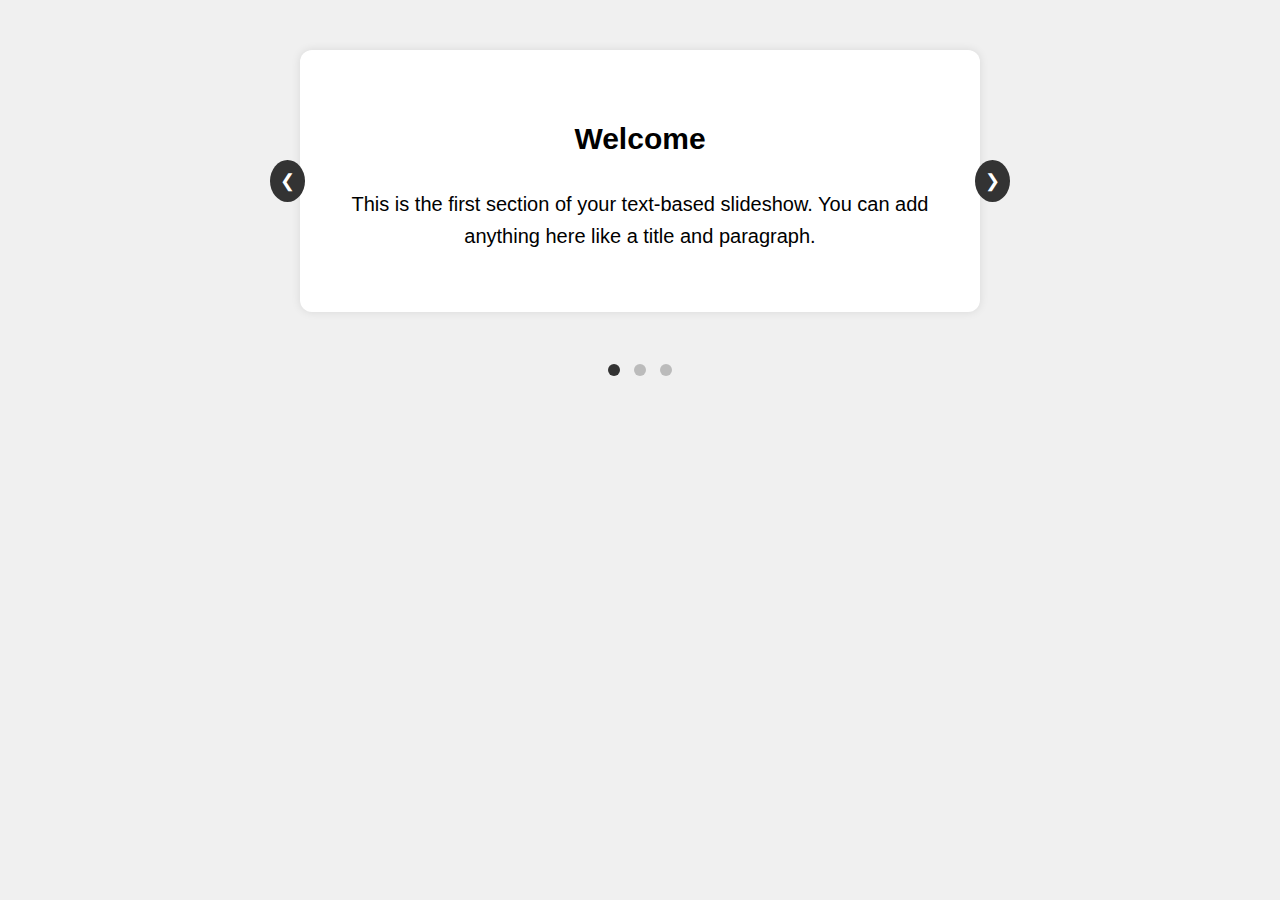
<file: test.html>
<!DOCTYPE html>
<html lang="en">
<head>
  <meta charset="UTF-8">
  <title>Text Slideshow</title>
  <style>
    body {
      font-family: Arial, sans-serif;
      background: #f0f0f0;
      margin: 0;
      padding: 0;
    }

    .slideshow-container {
      max-width: 600px;
      margin: 50px auto;
      position: relative;
      background: white;
      padding: 40px;
      border-radius: 12px;
      box-shadow: 0 0 10px rgba(0,0,0,0.1);
    }

    .slide {
      display: none;
      text-align: center;
      font-size: 20px;
      line-height: 1.6;
    }

    .active {
      display: block;
    }

    .prev, .next {
      cursor: pointer;
      position: absolute;
      top: 50%;
      transform: translateY(-50%);
      padding: 10px;
      color: white;
      background: #333;
      border-radius: 50%;
      font-size: 18px;
      user-select: none;
    }

    .prev { left: -30px; }
    .next { right: -30px; }

    .dot-container {
      text-align: center;
      margin-top: 20px;
    }

    .dot {
      cursor: pointer;
      height: 12px;
      width: 12px;
      margin: 0 5px;
      background-color: #bbb;
      border-radius: 50%;
      display: inline-block;
    }

    .dot.active {
      background-color: #333;
    }
  </style>
</head>
<body>

<div class="slideshow-container">
  <div class="slide active">
    <h2>Welcome</h2>
    <p>This is the first section of your text-based slideshow. You can add anything here like a title and paragraph.</p>
  </div>

  <div class="slide">
    <h2>About Us</h2>
    <p>Here's another section. This could explain your project, website, or team.</p>
  </div>

  <div class="slide">
    <h2>Contact Info</h2>
    <p>This final section might include ways to reach you or links to your portfolio or social media.</p>
  </div>

  <!-- Navigation Arrows -->
  <span class="prev" onclick="changeSlide(-1)">❮</span>
  <span class="next" onclick="changeSlide(1)">❯</span>
</div>

<!-- Dots -->
<div class="dot-container">
  <span class="dot active" onclick="currentSlide(1)"></span>
  <span class="dot" onclick="currentSlide(2)"></span>
  <span class="dot" onclick="currentSlide(3)"></span>
</div>

<script>
  let slideIndex = 1;
  showSlide(slideIndex);

  function changeSlide(n) {
    showSlide(slideIndex += n);
  }

  function currentSlide(n) {
    showSlide(slideIndex = n);
  }

  function showSlide(n) {
    const slides = document.getElementsByClassName("slide");
    const dots = document.getElementsByClassName("dot");

    if (n > slides.length) { slideIndex = 1 }
    if (n < 1) { slideIndex = slides.length }

    for (let i = 0; i < slides.length; i++) {
      slides[i].style.display = "none";
      slides[i].classList.remove("active");
    }

    for (let i = 0; i < dots.length; i++) {
      dots[i].classList.remove("active");
    }

    slides[slideIndex - 1].style.display = "block";
    slides[slideIndex - 1].classList.add("active");
    dots[slideIndex - 1].classList.add("active");
  }

  // Optional: Auto-slide every 5 seconds
  setInterval(() => {
    changeSlide(1);
  }, 5000);
</script>

</body>
</html>
</file>
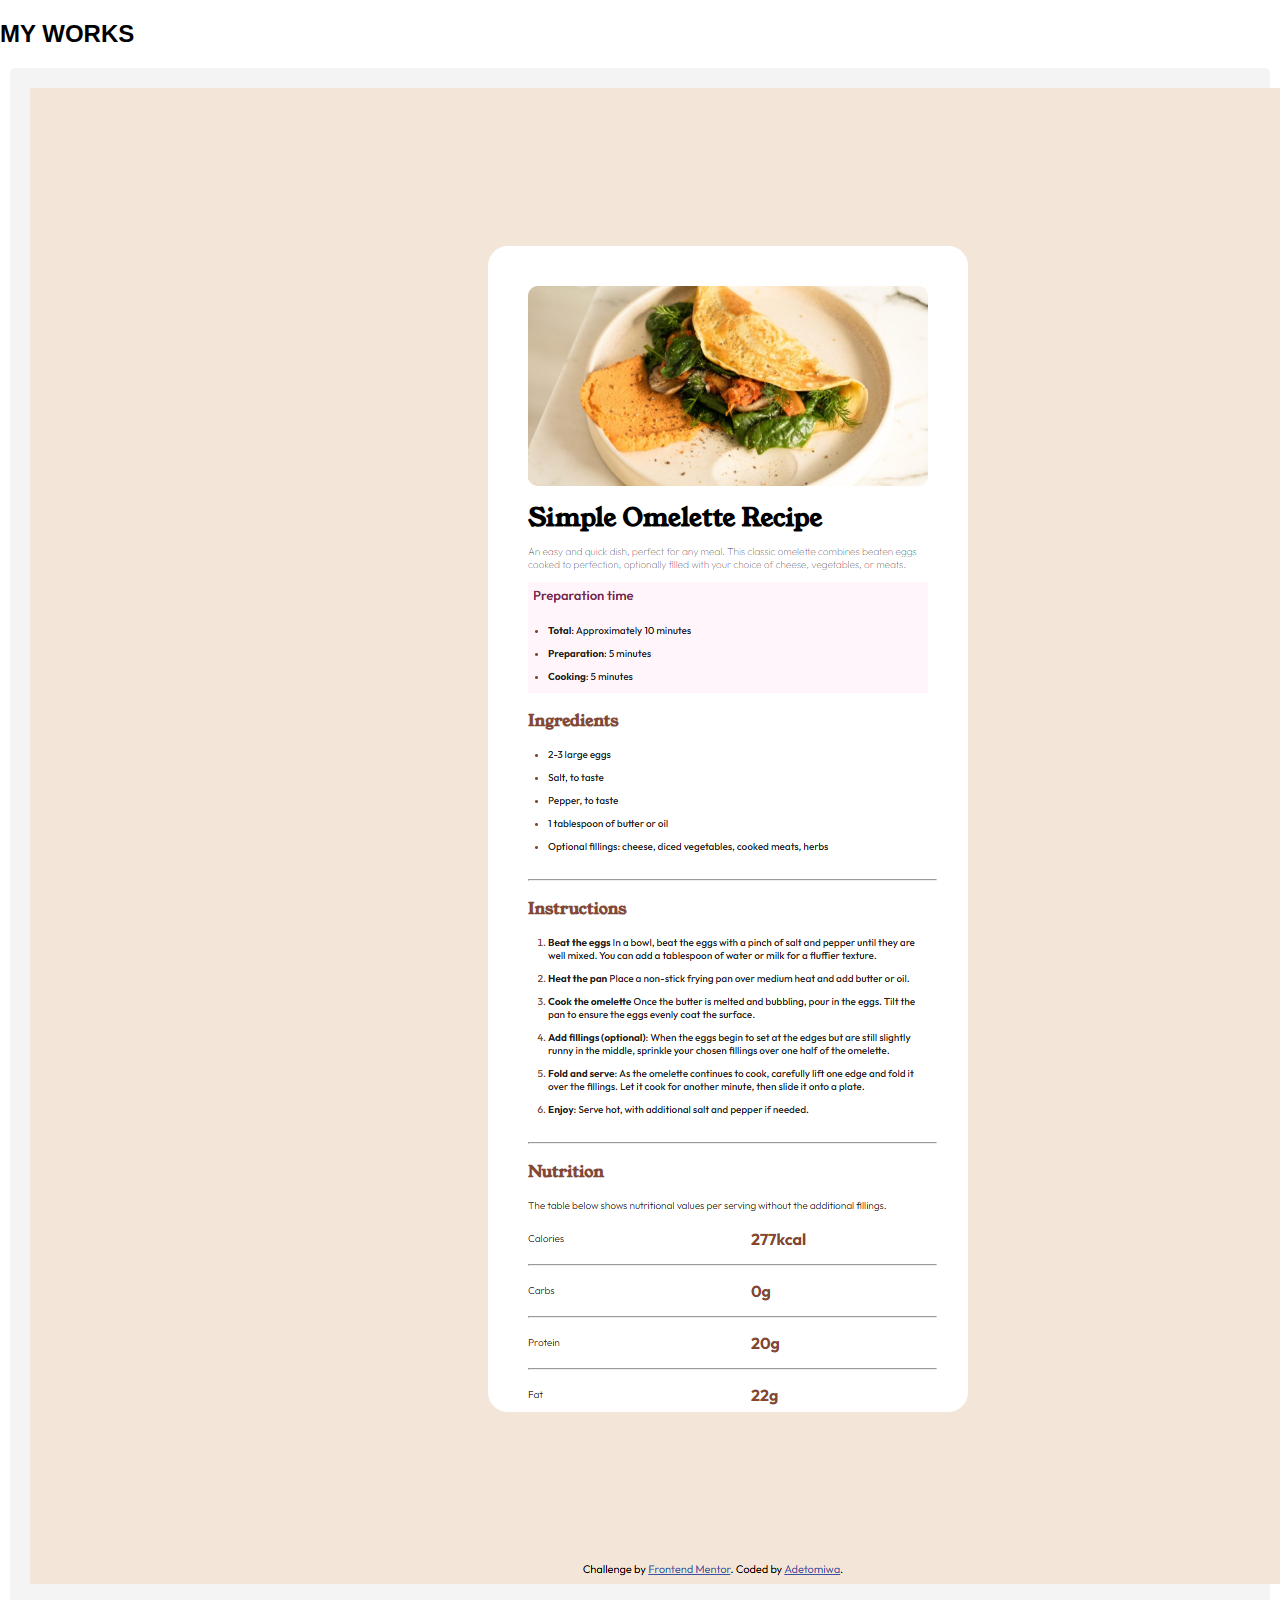
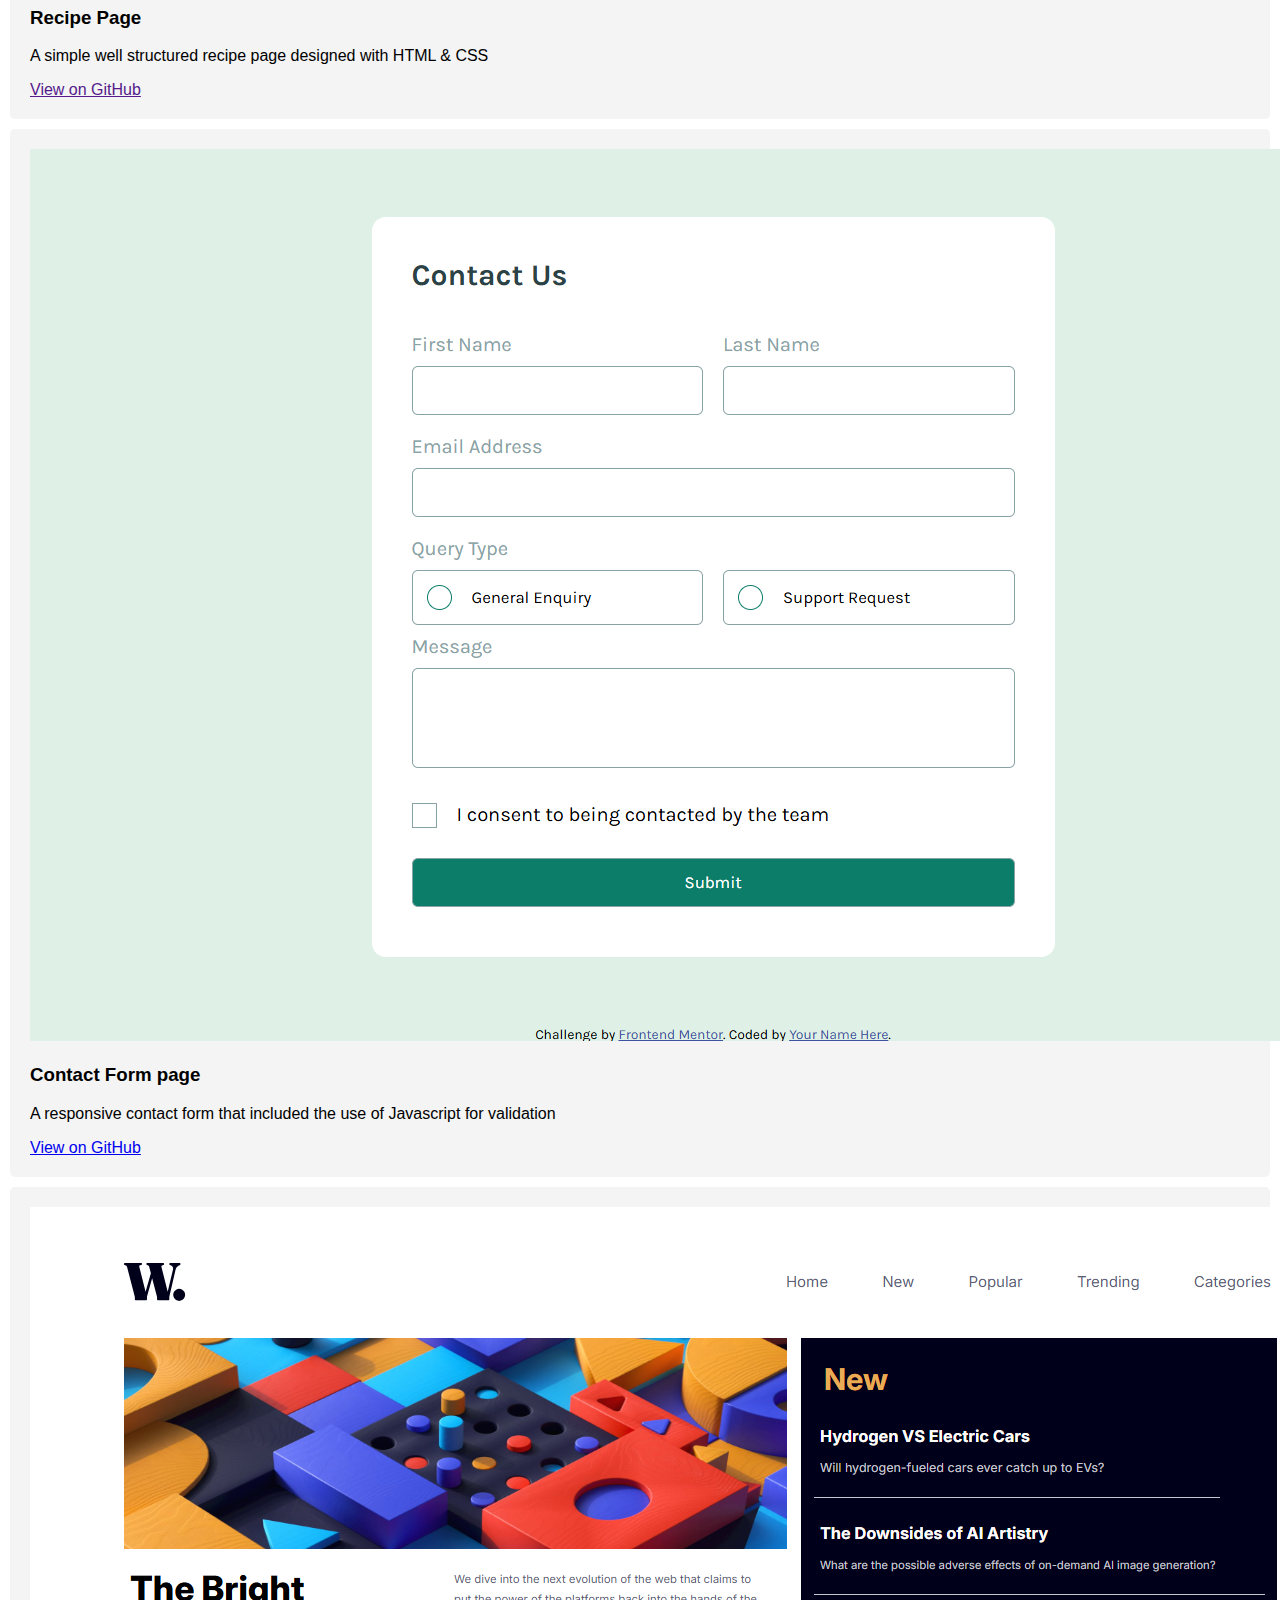
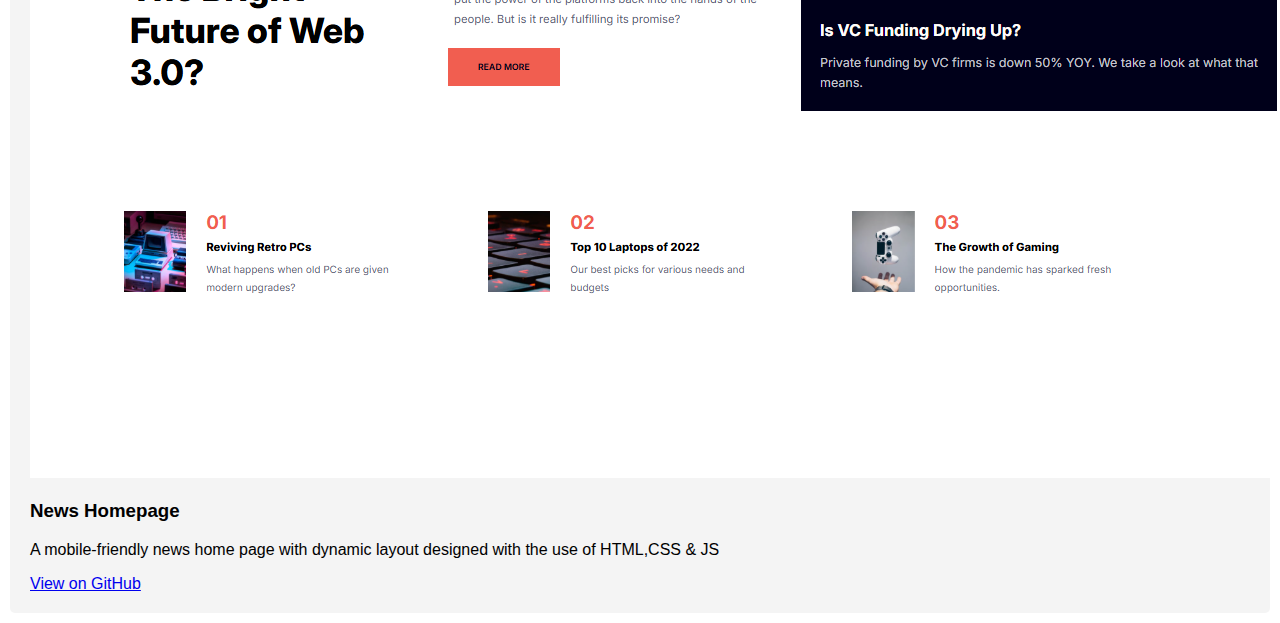
<file: works.html>
<!DOCTYPE html>
<html lang="en">
<head>
    <meta charset="UTF-8">
    <meta http-equiv="X-UA-Compatible" content="IE=edge">
    <meta name="viewport" content="width=device-width, initial-scale=1.0">
    <title>My Works| Portfolio</title>
    <link rel="stylesheet" href="style.css" />
</head>
<body>
    <h2>MY WORKS</h2>
          <div class="pro">
            <div class="project">
              <img src="./Images/Recipe Page.png" alt="Recipe Page" />
              <h3>Recipe Page</h3>
              <p>
                A simple well structured recipe page designed with HTML & CSS
              </p>
              <a href="" target="_blank">View on GitHub</a>
            </div>
            <div class="project">
              <img src="./Images/Contact Form.png" alt="Contact Form" />
              <h3>Contact Form page</h3>
              <p>
                A responsive contact form that included the use of Javascript
                for validation
              </p>
              <a
                href="https://github.com/Casper4dev/contact-form"
                target="_blank"
                >View on GitHub</a
              >
            </div>
            <div class="project">
              <img src="./Images/News Homepage.png" alt="News Homepage" />
              <h3>News Homepage</h3>
              <p>
                A mobile-friendly news home page with dynamic layout designed
                with the use of HTML,CSS & JS
              </p>
              <a
                href="https://github.com/Casper4dev/news-homepage"
                target="_blank"
                >View on GitHub</a
              >
            </div>
          </div>
        </section>
      </div>
</body>
</html>
</file>
<file: style.css>
body {
    font-family: Arial, sans-serif;
    margin: 0;
    padding: 0;
    background-color: white;
    color: black;
    transition: background-color 0.3s, color 0.3s;
}

header {
    background: #333;
    color: white;
    text-align: center;
    padding: 20px;
}

.nav-items {
    list-style: none;
    padding: 0;
}

.nav-items li {
    display: inline;
    margin: 0 15px;
}
.nav-items li:hover {
    transform: scale(1.1);
}
.nav-items a {
    color: white;
    text-decoration: none;
    font-weight: bold;
}
.nav-items a:hover {
    color: lightblue;
}
.about {
    text-align: center;
    padding: 50px;
}

.profile-img img {
    width: 100px;
    height: 100px;
    border-radius: 50%;
    object-fit: cover;
}
.profile-img img:hover {
    transform: scale(1.1);
}
.skills {
    text-align: center;
    padding: 50px;
}

.skills ul {
    list-style: none;
    padding: 0;
}

.skills li {
    display: inline-block;
    margin: 10px;
    padding: 10px;
    background: #f4f4f4;
    border-radius: 5px;
}
.projects {
    text-align: center;
    padding: 50px;
}

.project {
    background: #f4f4f4;
    padding: 20px;
    margin: 10px;
    border-radius: 5px;
}
.contact {
    text-align: center;
    padding: 50px;
    background: #333;
    color: white;
}

.contact a {
    color: lightblue;
    text-decoration: none;
}
#backToTop {
    position: fixed;
    bottom: 20px;
    right: 20px;
    padding: 10px 15px;
    background: black;
    color: white;
    border: none;
    cursor: pointer;
    display: none;
    border-radius: 5px;
}
</file>
